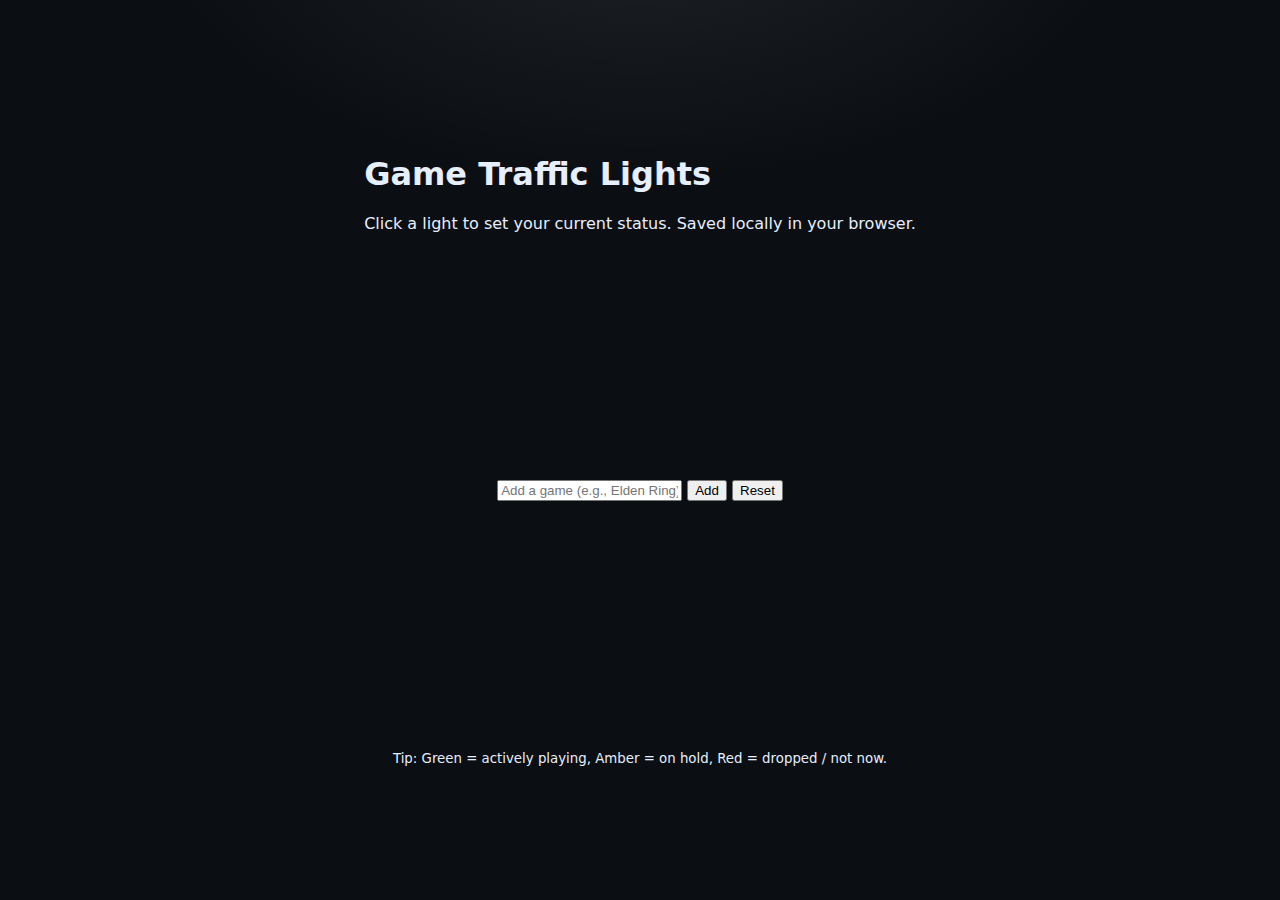
<file: index.html>
<!doctype html>
<html lang="en">
<head>
  <meta charset="utf-8" />
  <meta name="viewport" content="width=device-width, initial-scale=1" />
  <title>Game Traffic Lights</title>
  <link rel="stylesheet" href="styles.css" />
</head>
<body>
  <header>
    <h1>Game Traffic Lights</h1>
    <p>Click a light to set your current status. Saved locally in your browser.</p>
  </header>

  <main>
    <section class="controls">
      <input id="newGame" type="text" placeholder="Add a game (e.g., Elden Ring)" />
      <button id="addBtn">Add</button>
      <button id="resetBtn" class="ghost" title="Clears saved statuses on this device">Reset</button>
    </section>

    <ul id="list" class="list"></ul>
  </main>

  <footer>
    <small>Tip: Green = actively playing, Amber = on hold, Red = dropped / not now.</small>
  </footer>

  <script src="script.js"></script>
</body>
</html>
</file>
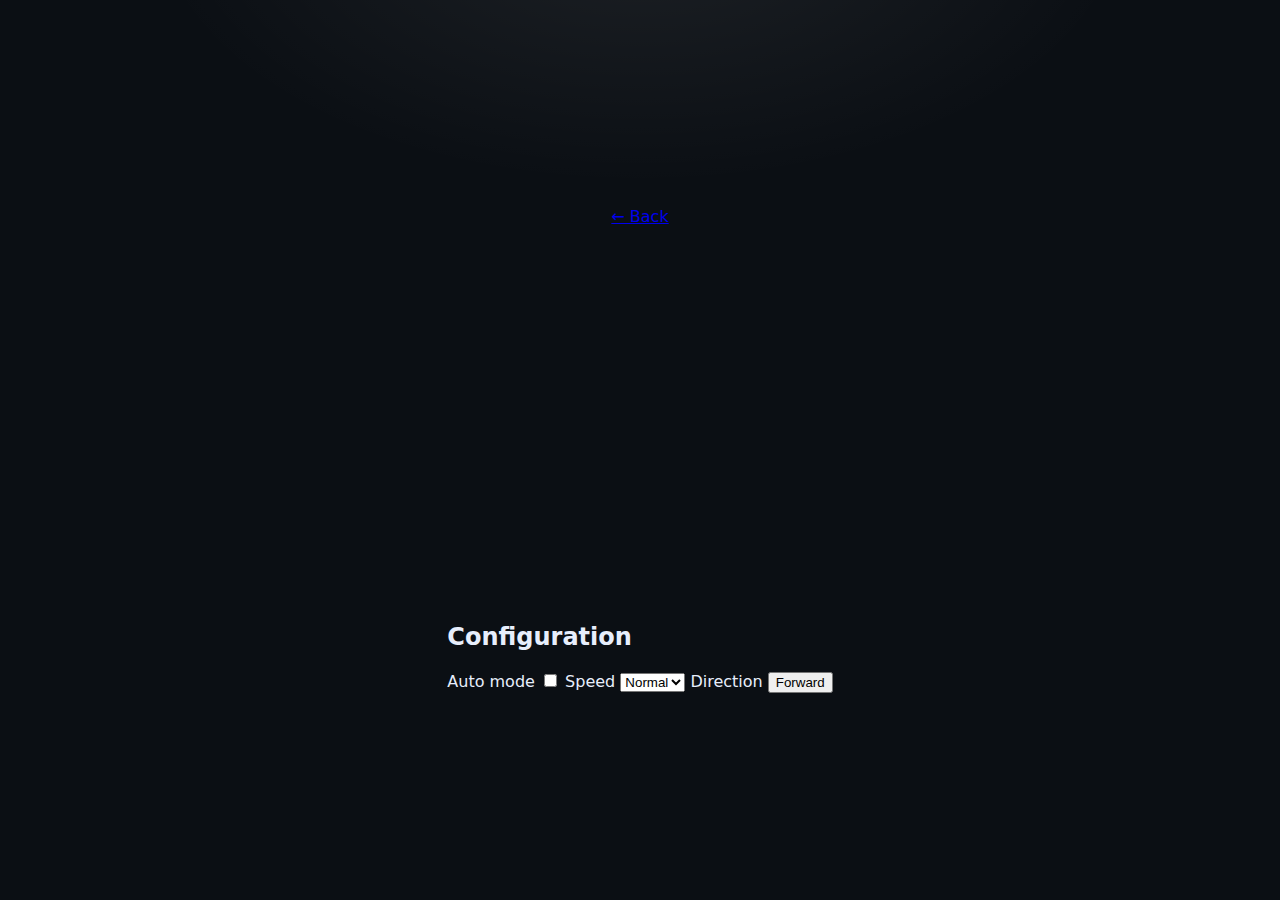
<file: config.html>
<!doctype html>
<html lang="en">
<head>
  <meta charset="utf-8" />
  <meta name="viewport" content="width=device-width, initial-scale=1" />
  <title>Traffic Light Config</title>
  <link rel="stylesheet" href="styles.css" />
</head>
<body>

  <a href="index.html" class="corner-btn left">← Back</a>

  <main class="wrap">
    <section class="panel">
      <h2>Configuration</h2>

      <label class="row">
        <span>Auto mode</span>
        <input id="autoToggle" type="checkbox">
      </label>

      <label class="row">
        <span>Speed</span>
        <select id="speedSelect">
          <option value="500">Fast</option>
          <option value="1000" selected>Normal</option>
          <option value="1500">Slow</option>
        </select>
      </label>

      <label class="row">
        <span>Direction</span>
        <button id="dirBtn" type="button">Forward</button>
      </label>
    </section>
  </main>

  <script src="config.js" defer></script>
</body>
</html>
</file>
<file: styles.css>
:root{
  --bg: #0b0f14;
  --panel: #151c28;
  --ring: rgba(255,255,255,.14);
  --text: #e7eefc;

  --red:   #ff3b30;
  --amber: #ffb020;
  --green: #34c759;
}

*{ box-sizing: border-box; }

body{
  margin: 0;
  min-height: 100vh;
  background: radial-gradient(900px 500px at 50% -10%, rgba(255,255,255,.08), transparent 55%), var(--bg);
  color: var(--text);
  font-family: system-ui, -apple-system, Segoe UI, Roboto, Arial, sans-serif;
  display: grid;
  place-items: center;
  padding: 18px;
}

.wrap{
  width: min(420px, 92vw);
  display: grid;
  gap: 14px;
  justify-items: center;
}

.title{
  margin: 0;
  font-size: 22px;
  letter-spacing: .2px;
}

.housing{
  width: min(260px, 80vw);
  padding: 18px;
  background: rgba(21, 28, 40, 0.9);
  border: 1px solid var(--ring);
  border-radius: 22px;
  display: grid;
  gap: 14px;
}

.lamp{
  appearance: none;
  border: 1px solid rgba(255,255,255,.18);
  border-radius: 16px;
  height: 90px;
  width: 100%;
  background: rgba(255,255,255,.06);
  cursor: pointer;
  position: relative;
  outline: none;
  transition: transform .08s ease, box-shadow .15s ease, filter .15s ease, opacity .15s ease;
  opacity: .35;
}

.lamp:active{ transform: scale(.99); }

.lamp.red   { background: color-mix(in srgb, var(--red)   18%, rgba(255,255,255,.06)); }
.lamp.amber { background: color-mix(in srgb, var(--amber) 18%, rgba(255,255,255,.06)); }
.lamp.green { background: color-mix(in srgb, var(--green) 18%, rgba(255,255,255,.06)); }

/* ON state */
.lamp.on{
  opacity: 1;
  filter: saturate(1.15) brightness(1.05);
  box-shadow:
    0 0 0 6px rgba(255,255,255,.05),
    0 0 28px 6px rgba(255,255,255,.06);
}

/* Color glow per light */
.lamp.red.on{
  box-shadow:
    0 0 0 6px rgba(255,255,255,.05),
    0 0 40px 10px color-mix(in srgb, var(--red) 60%, transparent);
}
.lamp.amber.on{
  box-shadow:
    0 0 0 6px rgba(255,255,255,.05),
    0 0 40px 10px color-mix(in srgb, var(--amber) 60%, transparent);
}
.lamp.green.on{
  box-shadow:
    0 0 0 6px rgba(255,255,255,.05),
    0 0 40px 10px color-mix(in srgb, var(--green) 60%, transparent);
}

.tip{
  margin: 0;
  opacity: .7;
  font-size: 13px;
  text-align: center;
}
</file>
